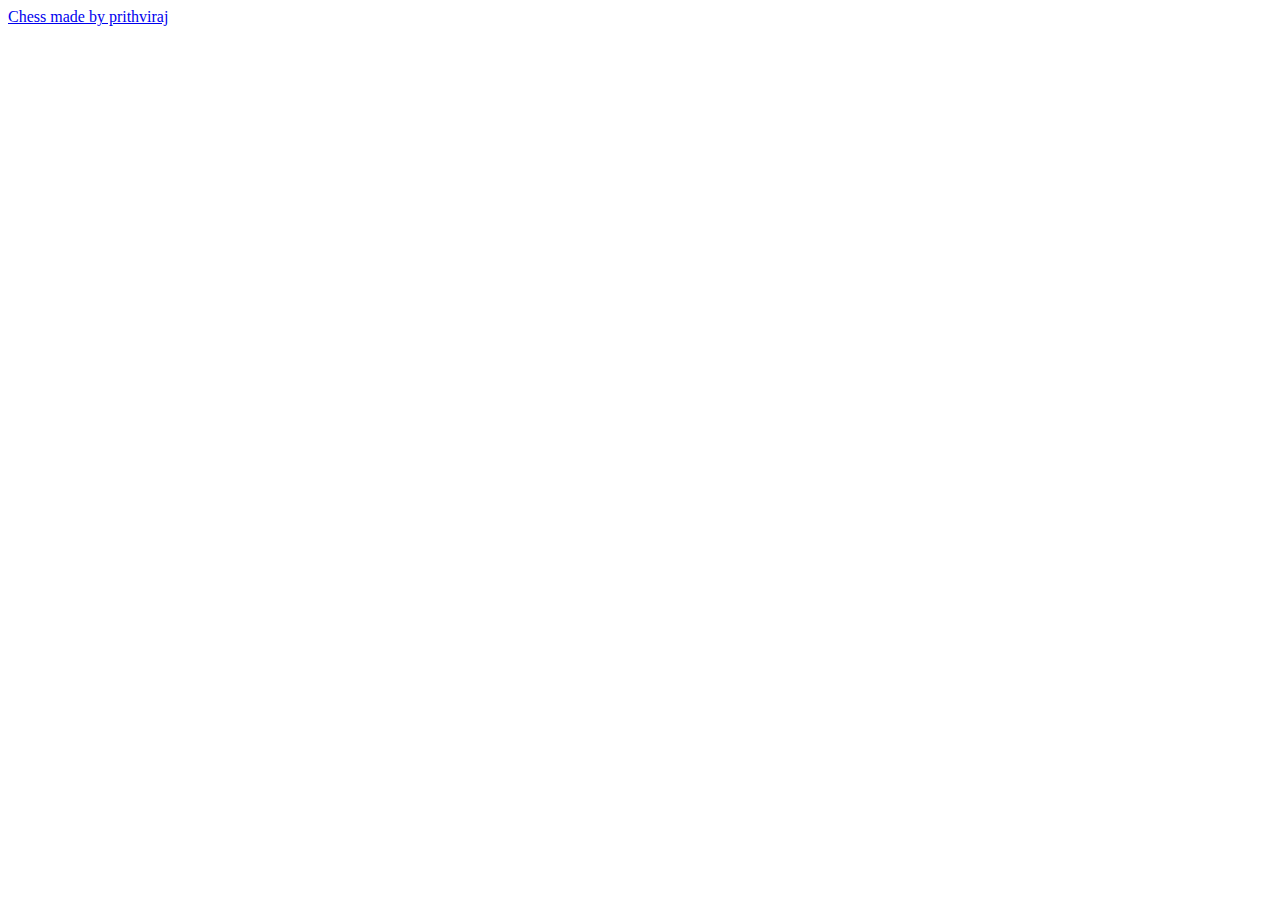
<file: che.html>
<!DOCTYPE html>
<html lang="en">
<head>
    <meta charset="UTF-8">
    <meta name="viewport" content="width=device-width, initial-scale=1.0">
    <title>Document</title>
</head>
<body>
    <a href="flex6.html">Chess made by prithviraj</a>
</body>
</html>
</file>
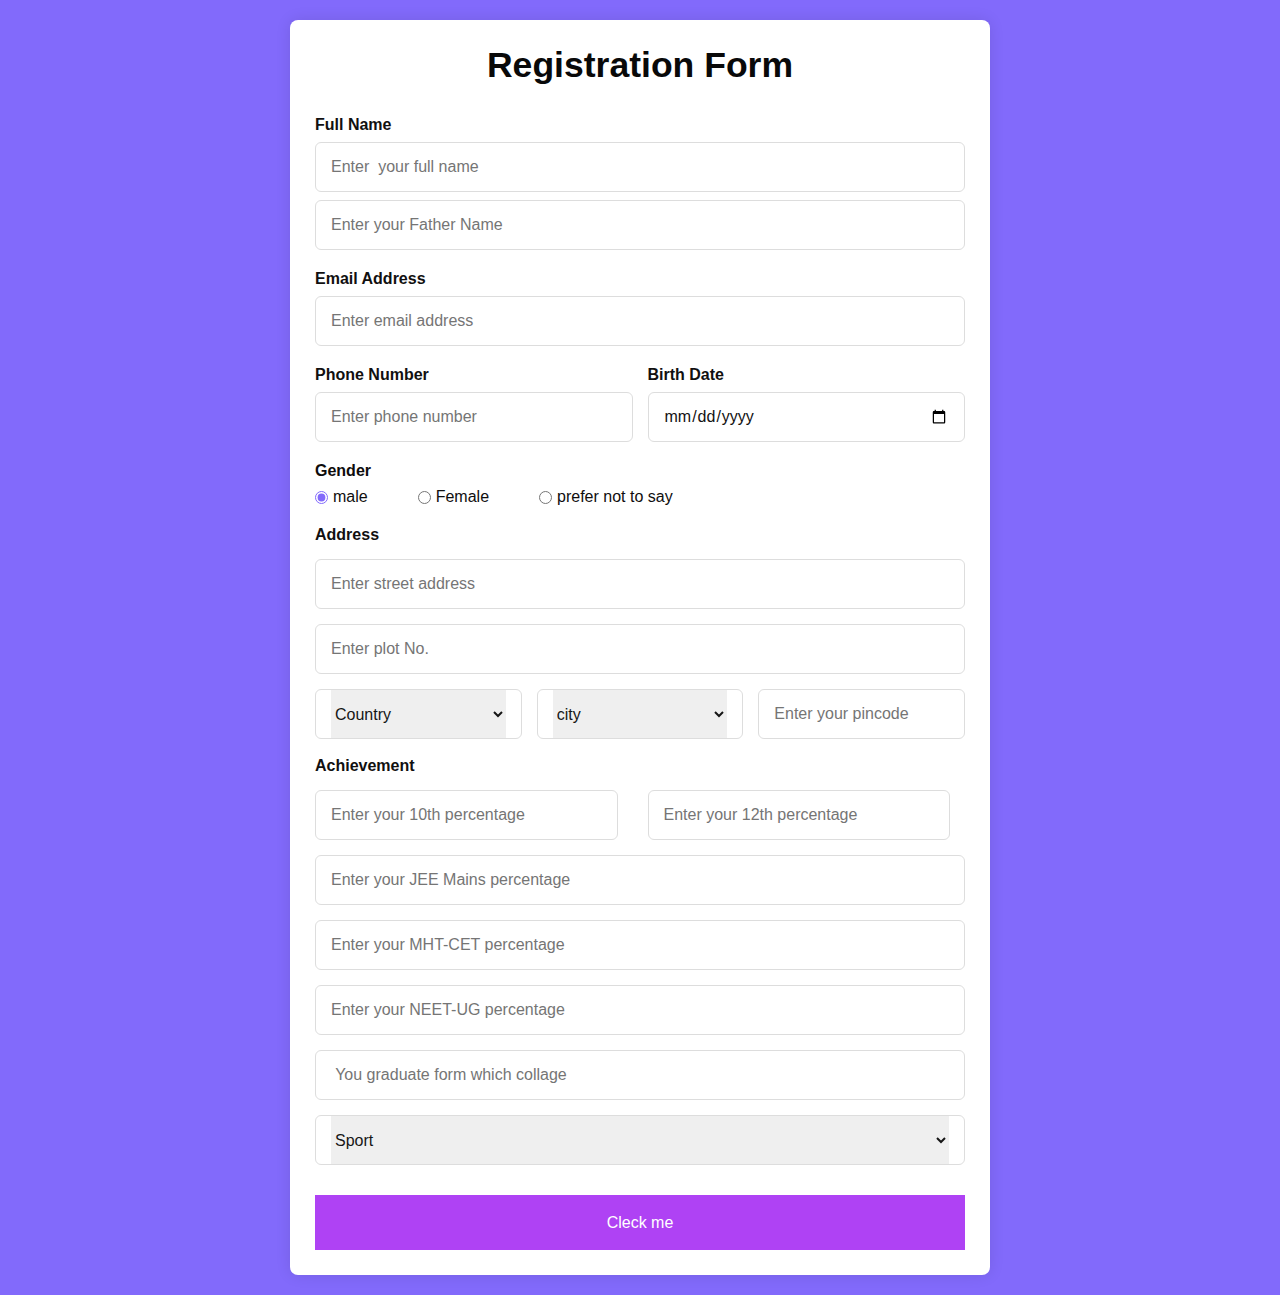
<file: form-chapters.html>
<!DOCTYPE html>
<!---Coding By CodingLab | www.codinglabweb.com--->
<html>

<head>


  <!--<title>Registration Form in HTML CSS</title>-->
  <!---Custom CSS File--->
  <link rel="stylesheet" href="style.css" />
</head>

<body>
  <section class="container">
    <header>
      <h3>Registration Form</h3>
    </header>
    <form action="#" class="form">
      <div class="input-box">
        <label> <b> Full Name </b> </label>
        &emsp;
        <input type="text" placeholder="Enter  your full name" required />


        <input type="text" placeholder="Enter your Father Name" required />
      </div>




      <div class="input-box">
        <label> <b>Email Address</b></label>
        <input type="text" placeholder="Enter email address" required />
      </div>

      <div class="column">
        <div class="input-box">
          <label> <b>Phone Number</b></label>
          <input type="number" placeholder="Enter phone number" required />
        </div>
        <div class="input-box">
          <label> <b>Birth Date</b></label>
          <input type="date" placeholder="Enter birth date" required />
        </div>
      </div>
      <div class="gender-box">
        <h3> <b>Gender</b></h3>
        <div class="gender-option">
          <div class="gender">
            <input type="radio" id="check-male" name="gender" checked />
            <label for="check-male">male</label>
          </div>
          <div class="gender">
            <input type="radio" id="check-female" name="gender" />
            <label for="check-female">Female</label>
          </div>
          <div class="gender">
            <input type="radio" id="check-other" name="gender" />
            <label for="check-other">prefer not to say</label>
          </div>
        </div>
      </div>
      <div class="input-box address">
        <label> <b> Address</b> </label>
        <input type="text" placeholder="Enter street address" required />
        <input type="text" placeholder="Enter plot No." required />
        <div class="column">
          <div class="select-box">
            <select>
              <option hidden>Country</option>
              <option>America</option>
              <option>Japan</option>
              <option>India</option>
              <option>Nepal</option>
              <option>China</option>
              <option>Australia</option>
              <option>Canada</option>
            </select>
          </div>
          <div class="select-box">
            <select>
              <option hidden>city</option>
              <option>Nagpur</option>
              <option>Mumbai</option>
              <option>Pune</option>
              <option>Amaravati</option>
              <option>New Delhi</option>
              <option> Kolhapur</option>
              <option> Yavatmal</option>
            </select>
          </div>
          <input type="text" placeholder="Enter your pincode" required />

        </div>
        <br>
        <label> <b> Achievement </b> </label>
        <div class="column">
          <input type="text" placeholder="Enter your 10th percentage " required />
          <br>
          <input type="number" placeholder="Enter your 12th percentage " required />
          <br><br>
        </div>
        <div>
          <input type="text" placeholder="Enter your JEE Mains percentage " required />

          <input type="number" placeholder="Enter your MHT-CET percentage " required />
          <br>
          <input type="number" placeholder="Enter your NEET-UG percentage " required />
          <br>
          <input type="number" placeholder=" You graduate form which collage " required />

          <div class="select-box">
            <select>
              <option hidden> Sport</option>
              <option> Cricket</option>
              <option> Hockey</option>
              <option> Football</option>
              <option> Kabaddi</option>
              <option> Badminton</option>
              <option> Summing</option>
              <option> Yoga</option>
            </select>
          </div>




        </div>
      </div>
      <button> Cleck me</button>
    </form>
  </section>
</body>

</html>


</body>

</html>
</file>
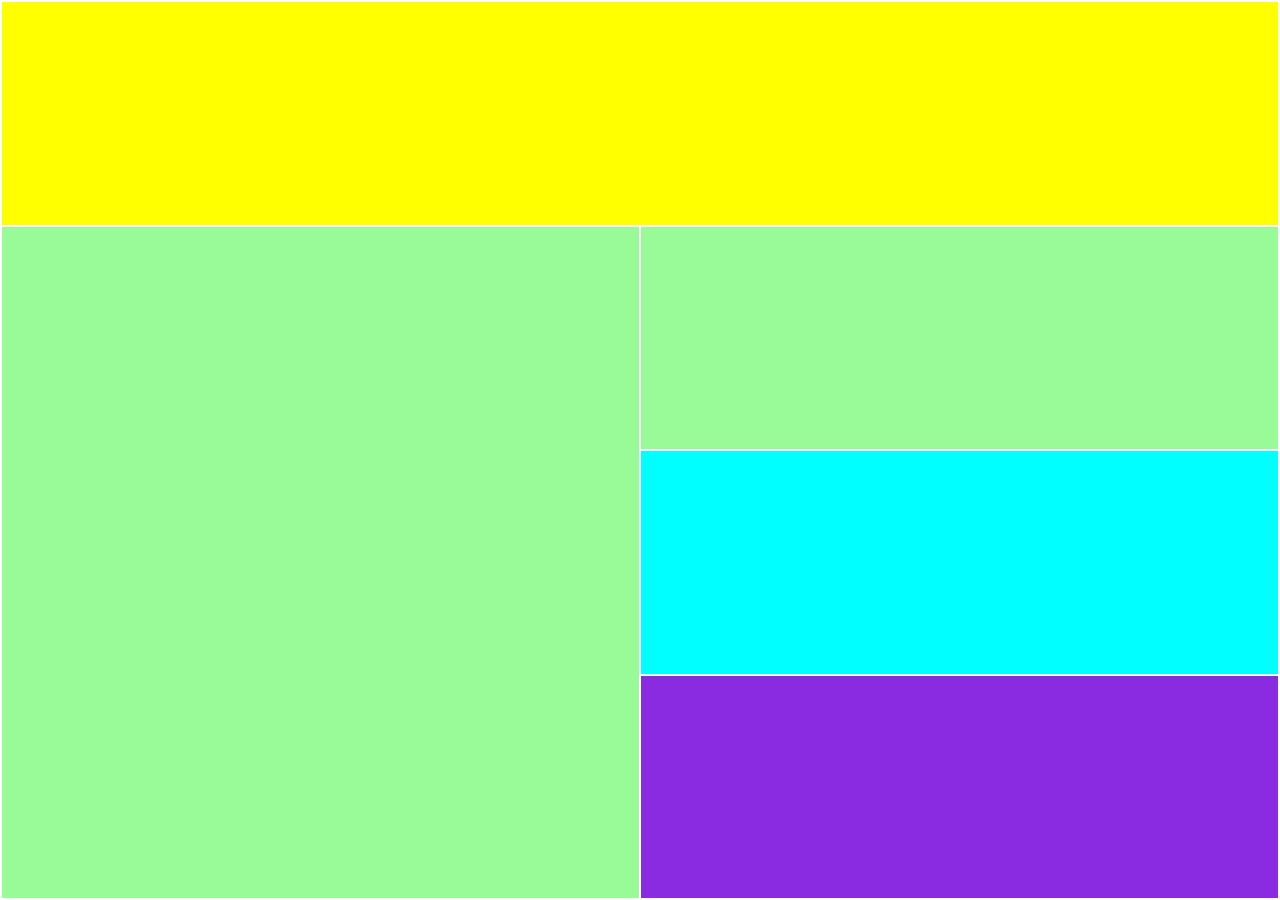
<file: layout2.html>
<!DOCTYPE html>
<html>

<head>

    <title>Document</title>
    <style>
        table {

            height: 100vh;
            width: 100vw;
            
        }
    </style>
</head>

<body style="margin: 0px;">
    <table>
        <!-- 1st row -->
        <tr style="background-color: yellow;">
            <td colspan="4"></td>
           


        </tr>
        <!-- 2 row -->
        <tr style="background-color: palegreen;" >
            <td rowspan="3"></td>
            
           <td colspan="4"></td>



        </tr>
        <!-- 3rd -->
        <tr style="background-color: aqua;" >
            <td colspan="4"></td>
           


        </tr>
        <!-- 4th -->
        <tr style="background-color: blueviolet;">
            <td colspan="3"></td>
           


        </tr>

    </table>

</body>

</html>
</file>
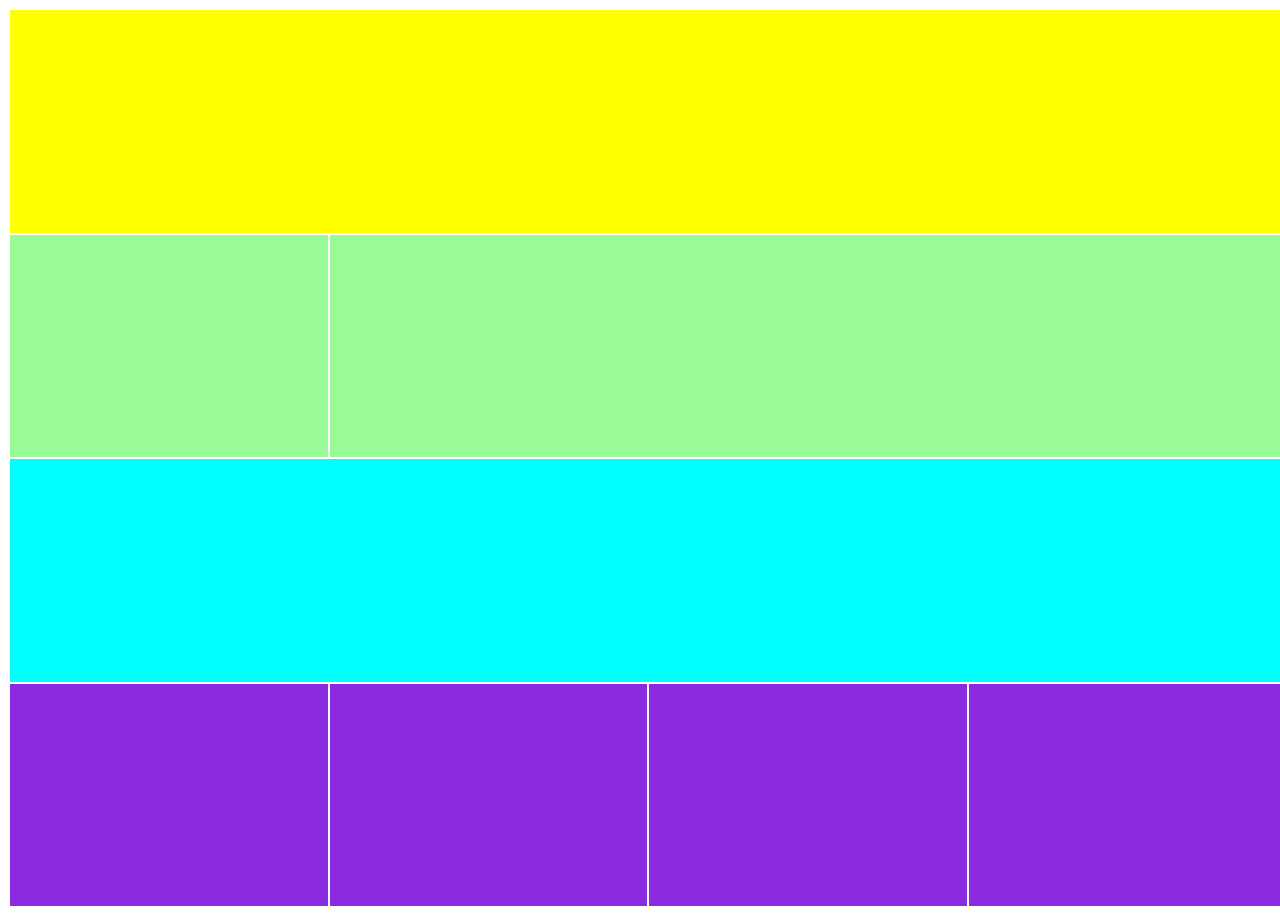
<file: layuot3.html>
<!DOCTYPE html>
<html>

<head>

    <title>Document</title>
    <style>
        table {

            height: 100vh;
            width: 100vw;
        }
    </style>
</head>

<body>
    <table>
        <!-- 1st row -->
        <tr style="background-color: yellow;">
            <td colspan="4"></td>
          


        </tr>
        <!-- 2 row -->
        <tr style="background-color: palegreen;" >
            <td></td>
            <td colspan="3"></td>
           



        </tr>
        <!-- 3rd -->
        <tr style="background-color: aqua;" >
            <td colspan="4"></td>
           



        </tr>
        <!-- 4th -->
        <tr style="background-color: blueviolet;">
            <td></td>
            <td></td>
            <td></td>
            <td></td>



        </tr>

    </table>

</body>

</html>
</file>
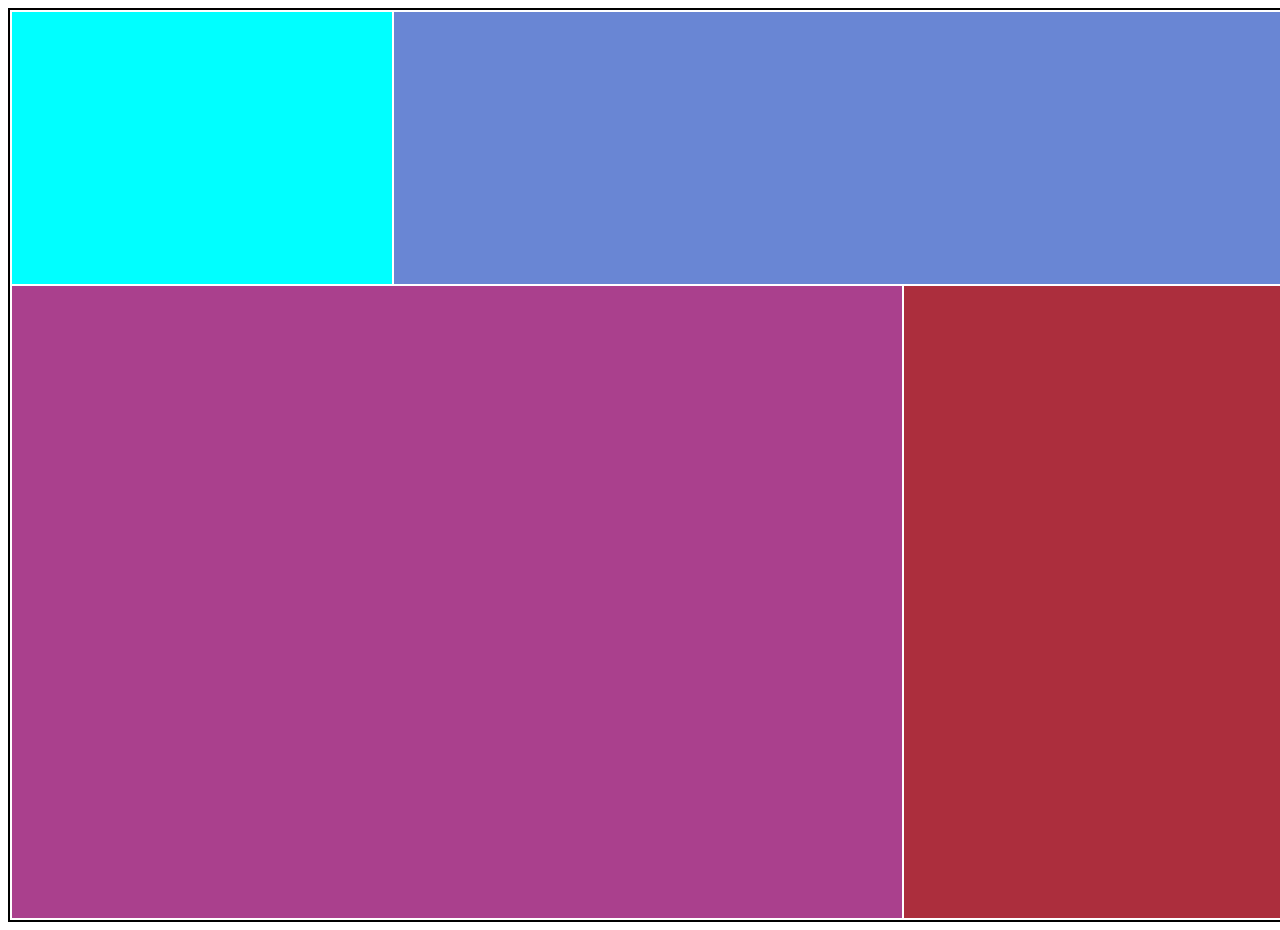
<file: table--.html>
<!DOCTYPE html>
<html lang="en">

<head>

    <title>Document</title>
    <style>


        table {
            height: 100vh;
            width: 100vw;
            border: 2px black solid;

        }
    </style>
</head>

<body>
    <table>
        <tr>
            <td style="width: 30%; height: 30vh; background-color: aqua;"></td>
            <td colspan="2" style="width: 70%; height: 30vh; background-color: rgb(105, 134, 212);"></td>
        </tr>
        <tr>
            <td colspan="2" style="width: 70%; height: 70vh; background-color: rgb(170, 64, 141);"></td>
            <td style="width: 30%; height: 70vh; background-color: rgb(172, 46, 61);"></td>
        </tr>
        
    </table>

</body>

</html>
</file>
<file: style.css>
* {
  margin: 0;
  padding: 0;
  box-sizing: border-box;
  font-family: "Poppins", sans-serif;
}
body { 
  min-height: 100vh;
  display: flex;
  align-items: center;
  justify-content: center;
  padding: 20px;
  background: rgb(130, 106, 251);
}
.container {
  position: relative;
  max-width: 700px;
  width: 100%;
  background: #fff;
  padding: 25px;
  border-radius: 8px;
  box-shadow: 0 0 15px rgba(0, 0, 0, 0.1);
}
.container header {
  font-size: 1.9rem;
  color: #090909;
  font-weight: 500;
  text-align: center;
}
.container .form {
  margin-top: 30px;
}
.form .input-box {
  width: 100%;
  margin-top: 20px;
}
.input-box label {
  color: #111010;
}
.form :where(.input-box input, .select-box) {
  position: relative;
  height: 50px;
  width: 100%;
  outline: none;
  font-size: 1rem;
  color: #131212;
  margin-top: 8px;
  border: 1px solid #ddd;
  border-radius: 6px;
  padding: 0 15px;
}
.input-box input:focus {
  box-shadow: 0 2px 0 rgba(0, 0, 0, 0.1);
}
.form .column {
  display: flex;
  column-gap: 15px;
}
.form .gender-box {
  margin-top: 20px;
}
.gender-box h3 {
  color: #0d0c0c;
  font-size: 1rem;
  font-weight: 400;
  margin-bottom: 8px;
}
.form :where(.gender-option, .gender) {
  display: flex;
  align-items: center;
  column-gap: 50px;
  flex-wrap: wrap;
}
.form .gender {
  column-gap: 5px;
}
.gender input {
  accent-color: rgb(130, 106, 251);
}
.form :where(.gender input, .gender label) {
  cursor: pointer;
}
.gender label {
  color: #0f0e0e;
}
.address :where(input, .select-box) {
  margin-top: 15px;
}
.select-box select {
  height: 100%;
  width: 100%;
  outline: none;
  border: none;
  color: #161616;
  font-size: 1rem;
}


.form button {
  height: 55px;
  width: 100%;
  color: #fff;
  font-size: 1rem;
  font-weight: 400;
  margin-top: 30px;
  border: none;
  cursor: pointer;
  transition: all 0.2s ease;
  background: rgb(175, 66, 244);
}
.form button:hover {
  background: rgb(88, 56, 250);
}
/*Responsive*/
@media screen and (max-width: 500px) {
  .form .column {
    flex-wrap: wrap;
  }
  .form :where(.gender-option, .gender) {
    row-gap: 15px;
  }
}
</file>
